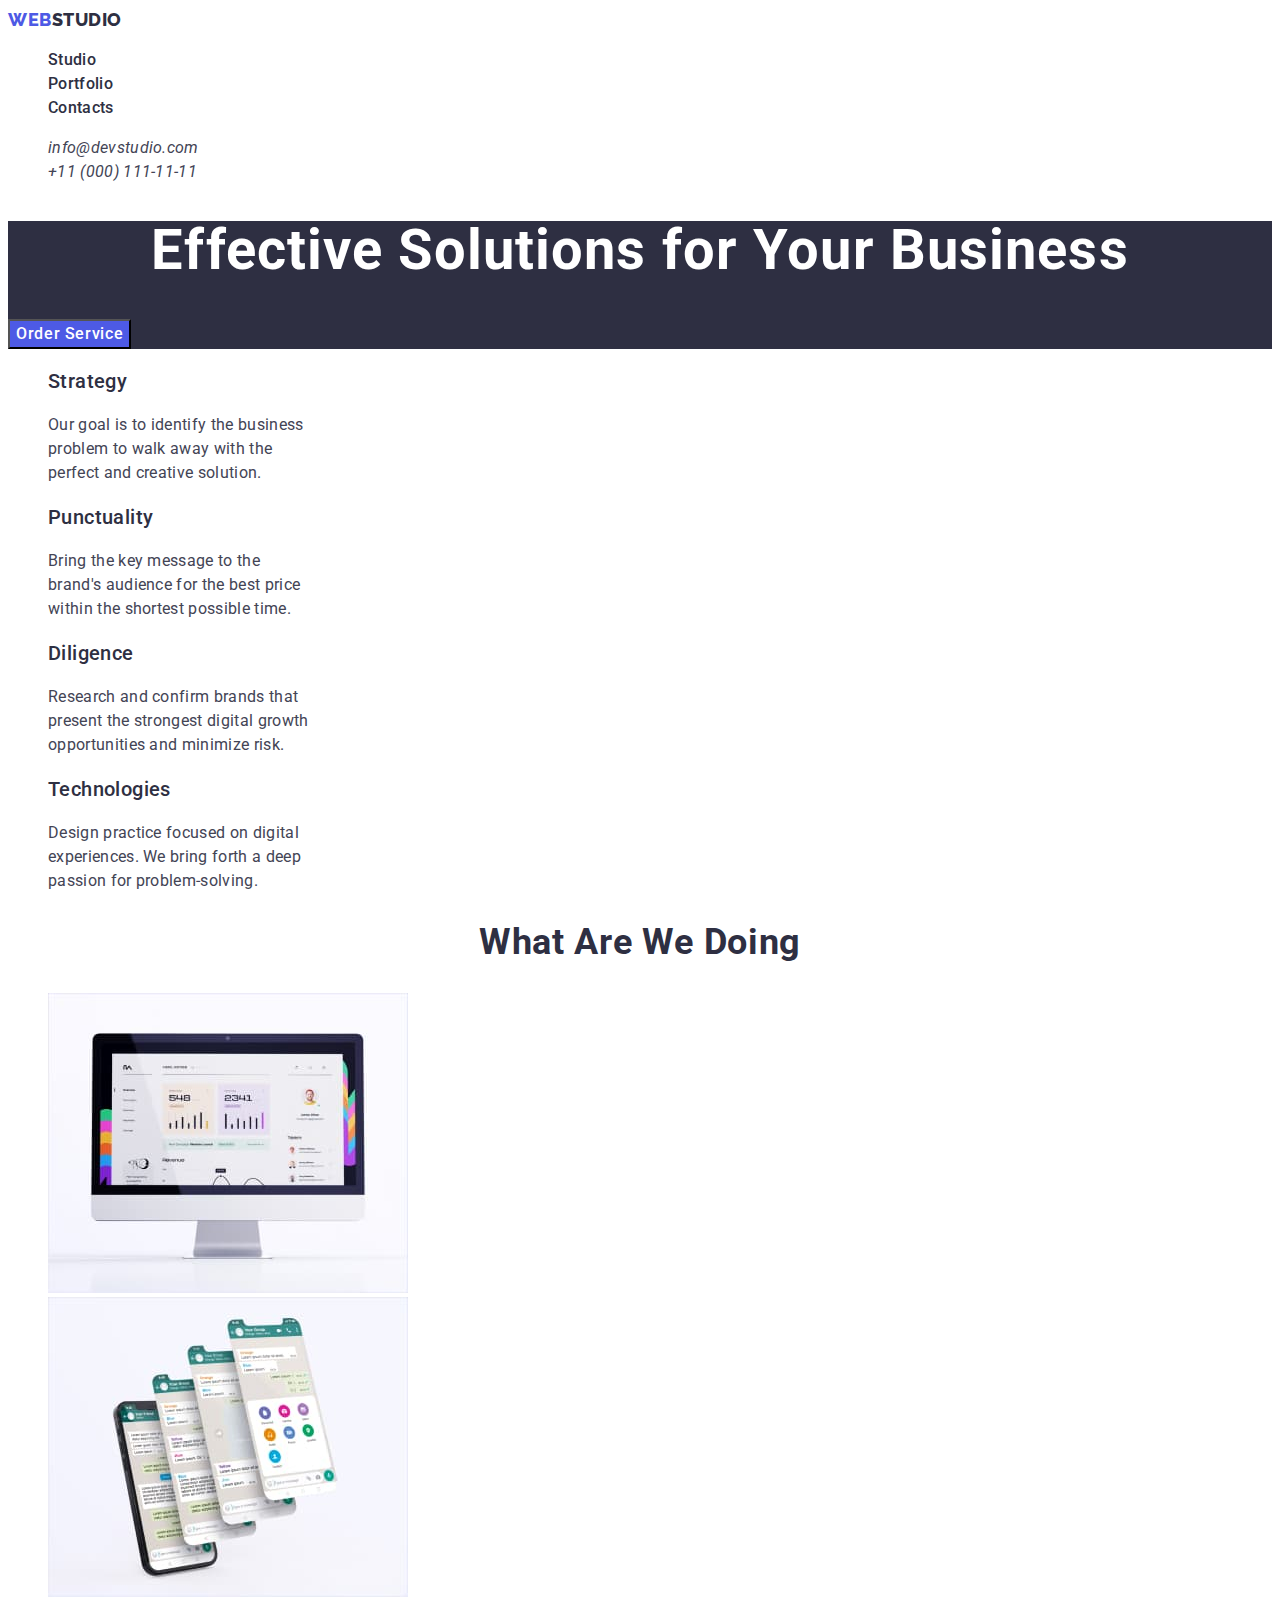
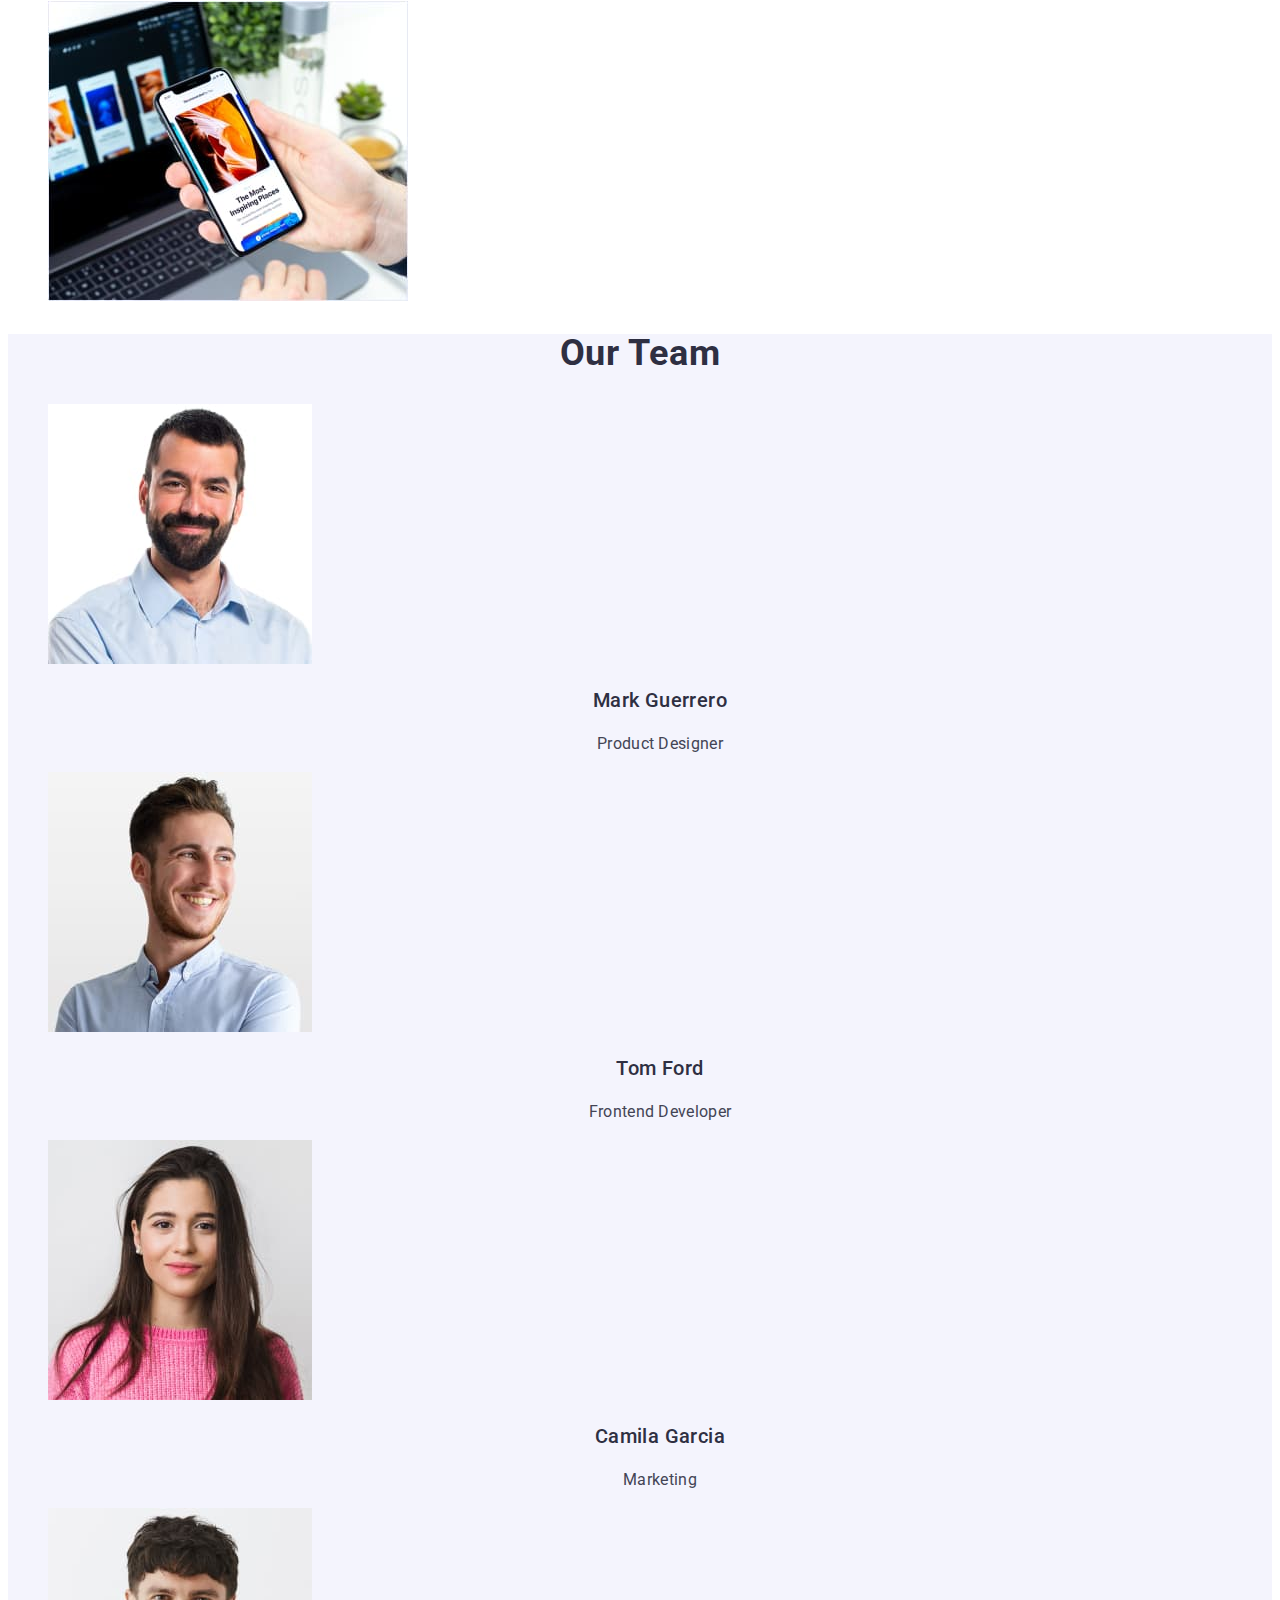
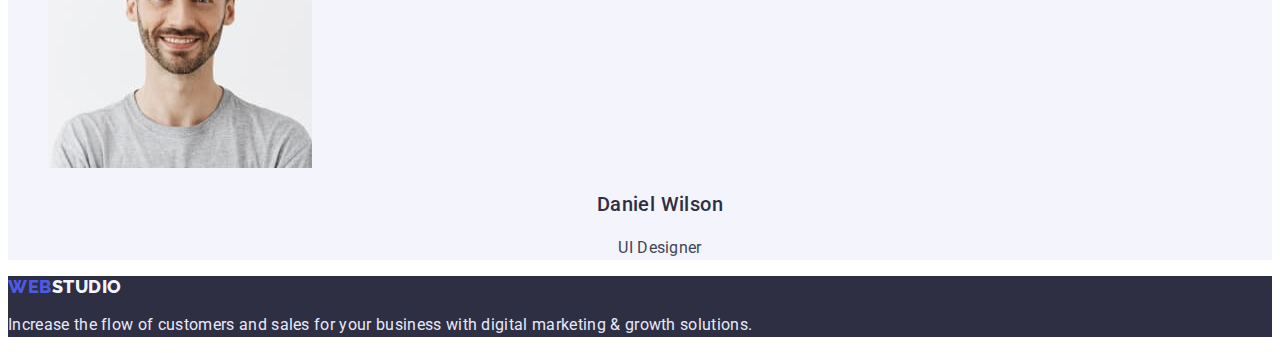
<file: index.html>
<!DOCTYPE html>
<html lang="en">
  <head>
    <meta charset="UTF-8">
    <meta http-equiv="X-UA-Compatible" content="IE=edge">
    <meta name="viewport" content="width=device-width, initial-scale=1.0">
    <title>WebStudio</title>
    <link rel="preconnect" href="https://fonts.googleapis.com">
    <link rel="preconnect" href="https://fonts.gstatic.com" crossorigin>
    <link href="https://fonts.googleapis.com/css2?family=Raleway:wght@800&family=Roboto:wght@400;500;700&display=swap" rel="stylesheet">
    <link rel="stylesheet" href="./css/styles.css">
  </head>

  <body>
    <header class="header">
      <nav class="header-navigation">
        <a href="./index.html" class="header-logo link"><span class="header-span-web">Web</span>Studio</a>
        <ul class="header-list list">
          <li class="header-item"><a href="./index.html" class="header-link link">Studio</a></li>
          <li class="header-item"><a href="./portfolio.html" class="header-link link">Portfolio</a></li>
          <li class="header-item"><a href="" class="header-link link">Contacts</a></li>
        </ul>
      </nav>
      <address class="header-address">
        <ul class="header-list list">
          <li class="header-item"><a href="mailto:info@devstudio.com" class="header-contacts link">info@devstudio.com</a></li>
          <li class="header-item"><a href="tel:+110001111111" class="header-contacts link">+11 (000) 111-11-11</a></li>
        </ul>
      </address>
    </header>

    <main>
      <section class="solutions">
        <h1 class="solution-title">Effective Solutions for Your Business</h1>
        <button type="button" class="solution-btn">Order Service</button>
      </section>

      <section class="features">
        <h2 class="hidden">Our features</h2>
        <ul class="features-lis list">
          <li class="features-item">
            <h3 class="features-item-title">Strategy</h3>
            <p class="features-item-text">
              Our goal is to identify the business<br>
              problem to walk away with the<br>
              perfect and creative solution.
            </p>
          </li>

          <li class="features-item">
            <h3 class="features-item-title">Punctuality</h3>
            <p class="features-item-text">
              Bring the key message to the<br>
              brand's audience for the best price<br>
              within the shortest possible time.
            </p>
          </li>

          <li class="features-item">
            <h3 class="features-item-title">Diligence</h3>
            <p class="features-item-text">
              Research and confirm brands that<br>
              present the strongest digital growth<br>
              opportunities and minimize risk.
            </p>
          </li>

          <li class="features-item">
            <h3 class="features-item-title">Technologies</h3>
            <p class="features-item-text">
              Design practice focused on digital<br>
              experiences. We bring forth a deep<br>
              passion for problem-solving.
            </p>
          </li>
        </ul>
      </section>
      <section class="products">
        <h2 class="products-title">What are we doing</h2>
        <ul class="products-list list">
          <li class="products-item">
            <img
              src="./images/img-1.jpg"
              width="360"
              height="300"
              alt="PC monitor"
            >
          </li>
          <li class="products-item">
            <img
              src="./images/img-2.jpg"
              width="360"
              height="300"
              alt="mobile phone"
            >
          </li>
          <li class="products-item">
            <img
              src="./images/img-3.jpg"
              width="360"
              height="300"
              alt="mobile phone in a hand and laptop behind"
            >
          </li>
        </ul>
      </section>

      <section class="team">
        <h2 class="team-title">Our Team</h2>
        <ul class="team-list list">
          <li class="team-item">
            <img
              src="./images/photo-1.jpg"
              width="264"
              height="260"
              alt="Mark Guerrero's photo"
            >
            <h3 class="team-item-title">Mark Guerrero</h3>
            <p class="team-item-text">Product Designer</p>
          </li>
          <li class="team-item">
            <img
              src="./images/photo-2.jpg"
              width="264"
              height="260"
              alt="Tom Ford's photo"
            >
            <h3 class="team-item-title">Tom Ford</h3>
            <p class="team-item-text">Frontend Developer</p>
          </li>
          <li class="team-item">
            <img
              src="./images/photo-3.jpg"
              width="264"
              height="260"
              alt="Camila Garcia's photo"
            >
            <h3 class="team-item-title">Camila Garcia</h3>
            <p class="team-item-text">Marketing</p>
          </li>
          <li class="team-item">
            <img
              src="./images/photo-4.jpg"
              width="264"
              height="260"
              alt="Daniel Wilson's photo"
            >
            <h3 class="team-item-title">Daniel Wilson</h3>
            <p class="team-item-text">UI Designer</p>
          </li>
        </ul>
      </section>
    </main>

    <footer class="footer">
      <a href="./index.html" class="footer-logo link"><span class="footer-span-web">Web</span>Studio</a>
      <p class="footer-text">
        Increase the flow of customers and sales for your business with digital
        marketing & growth solutions.
      </p>
    </footer>
  </body>
</html>
</file>
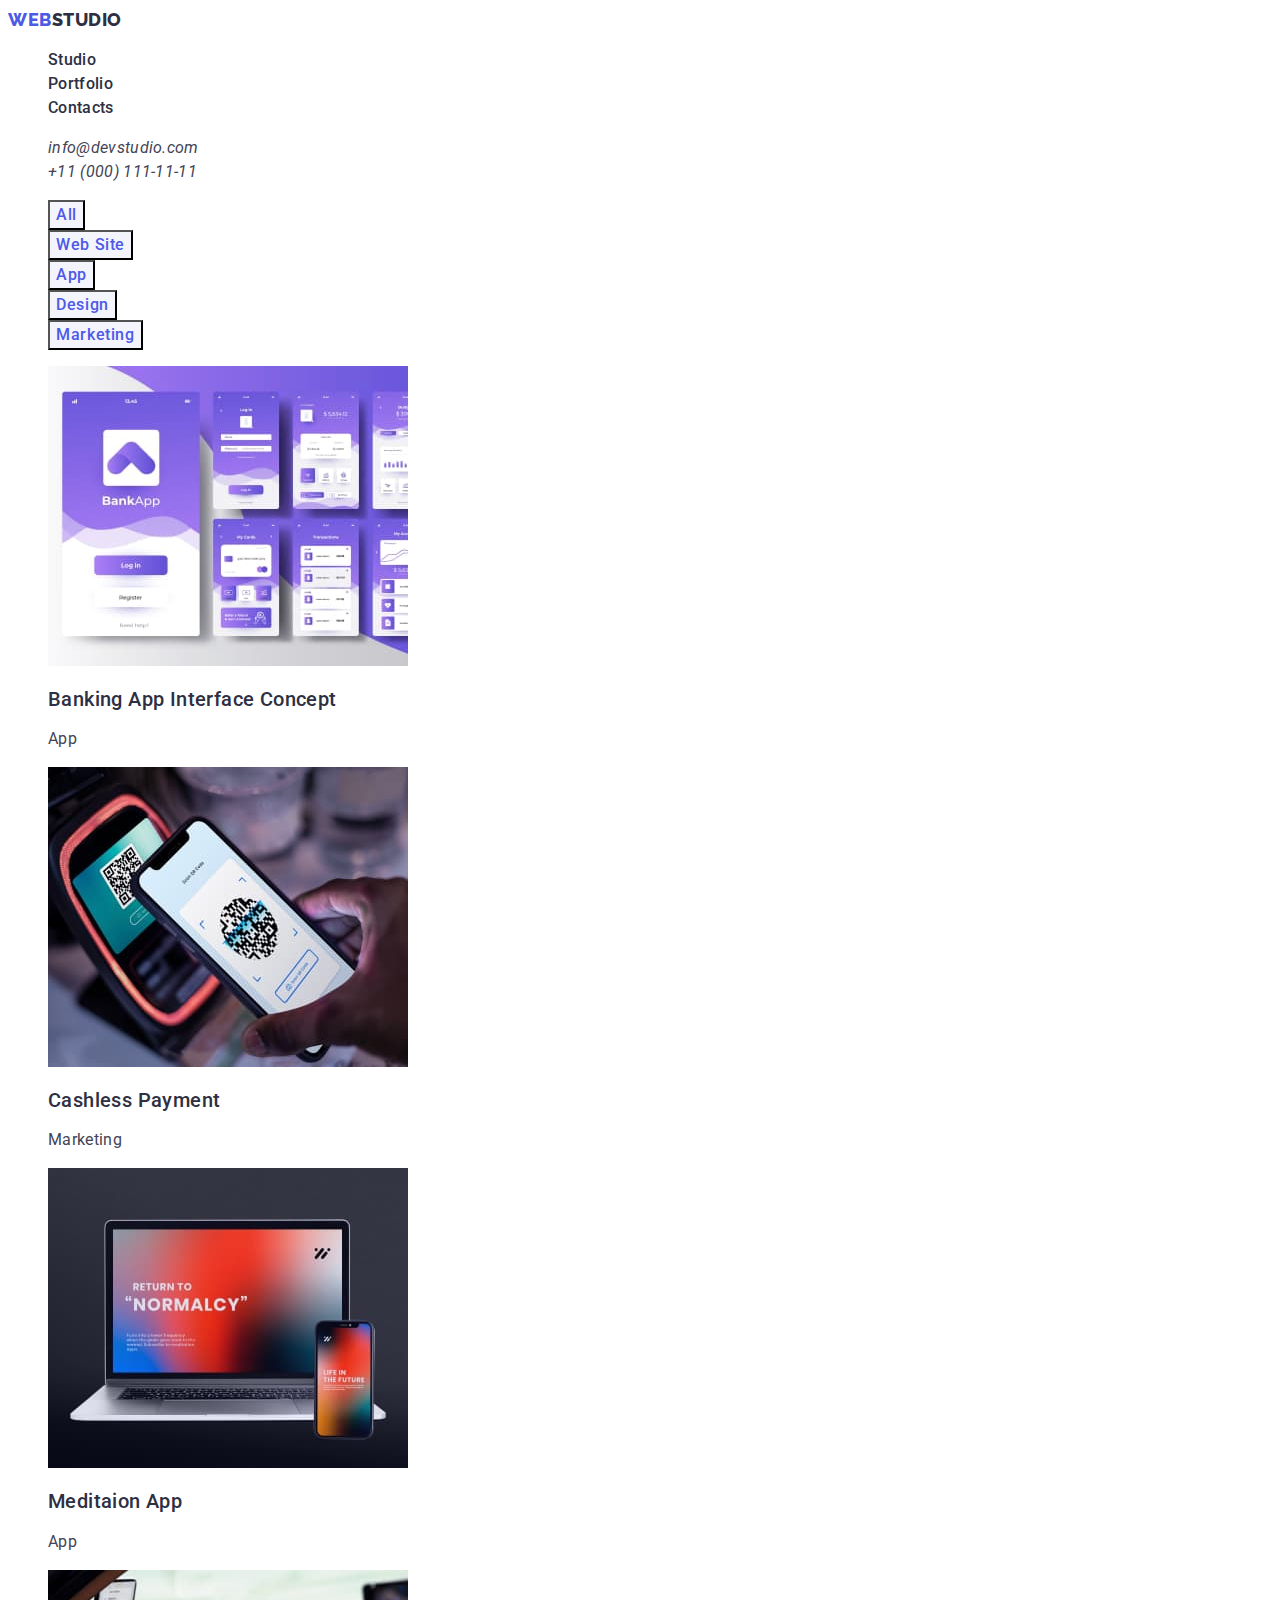
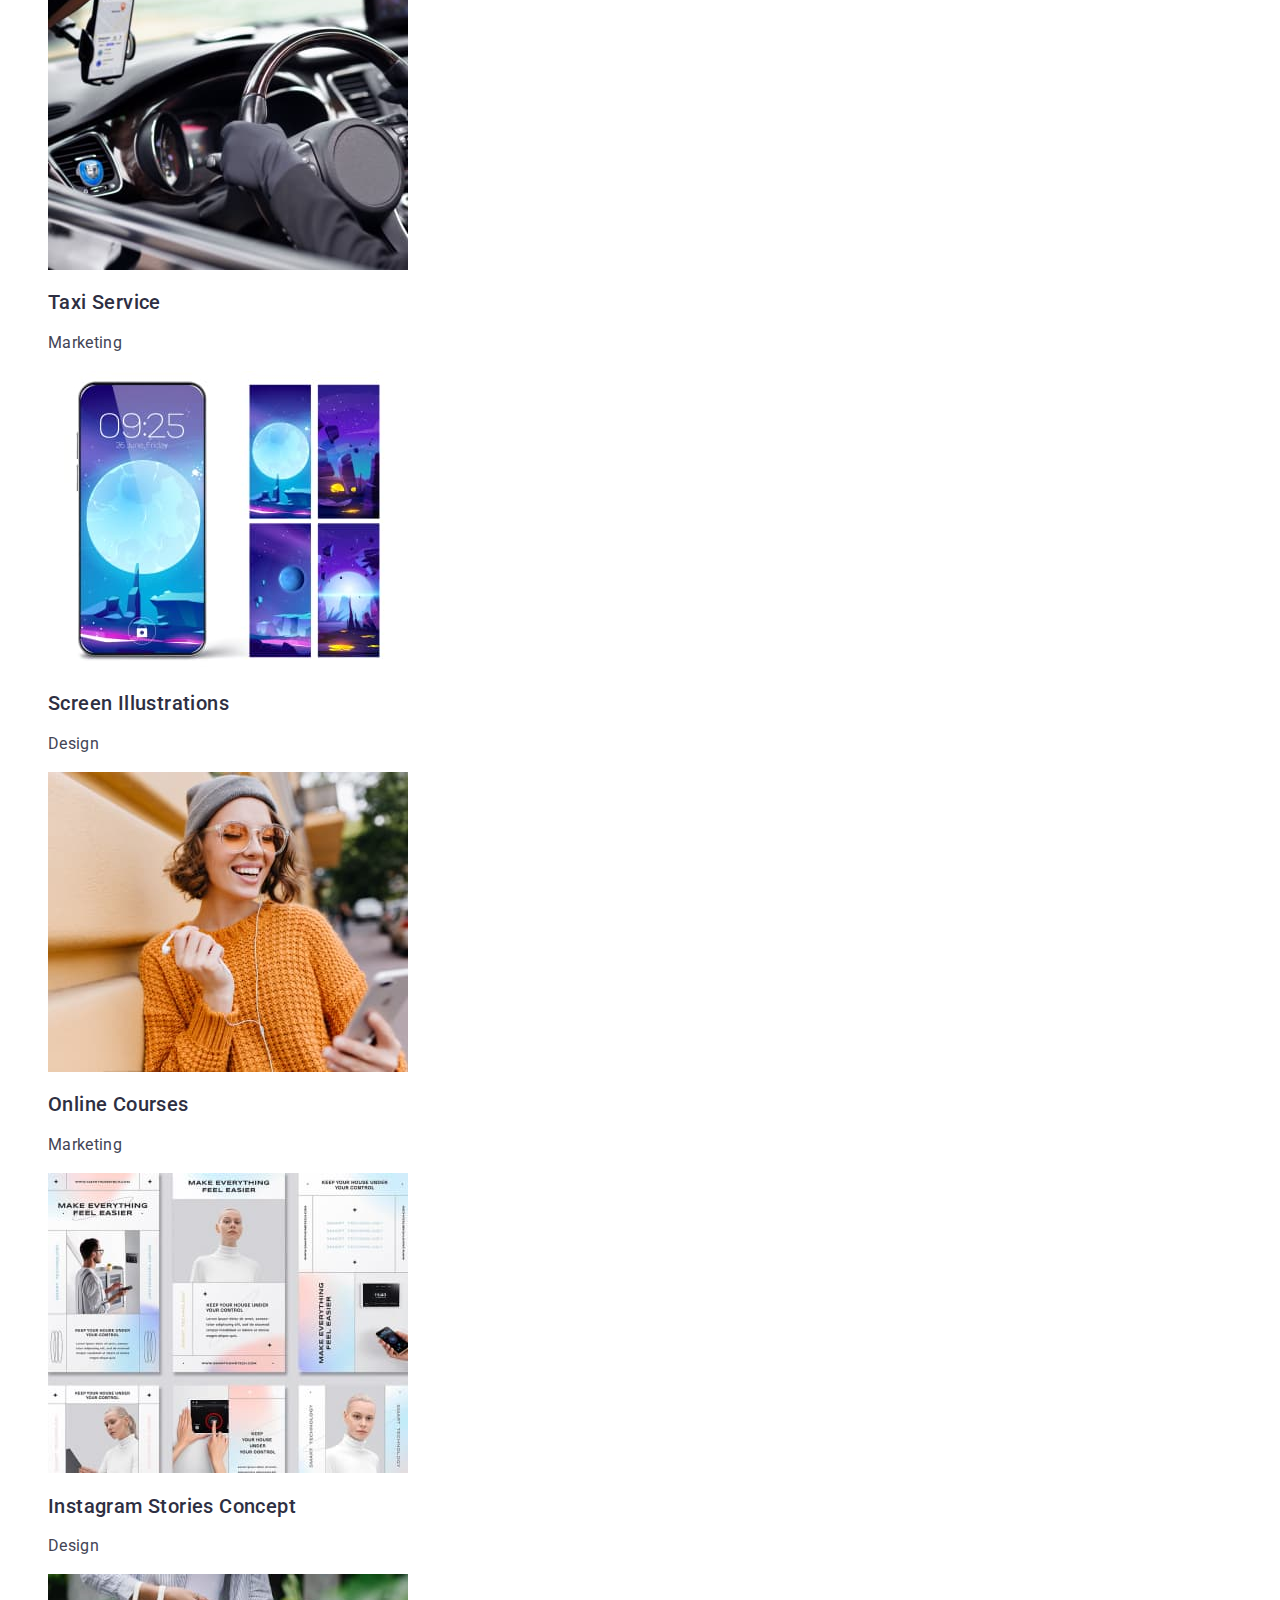
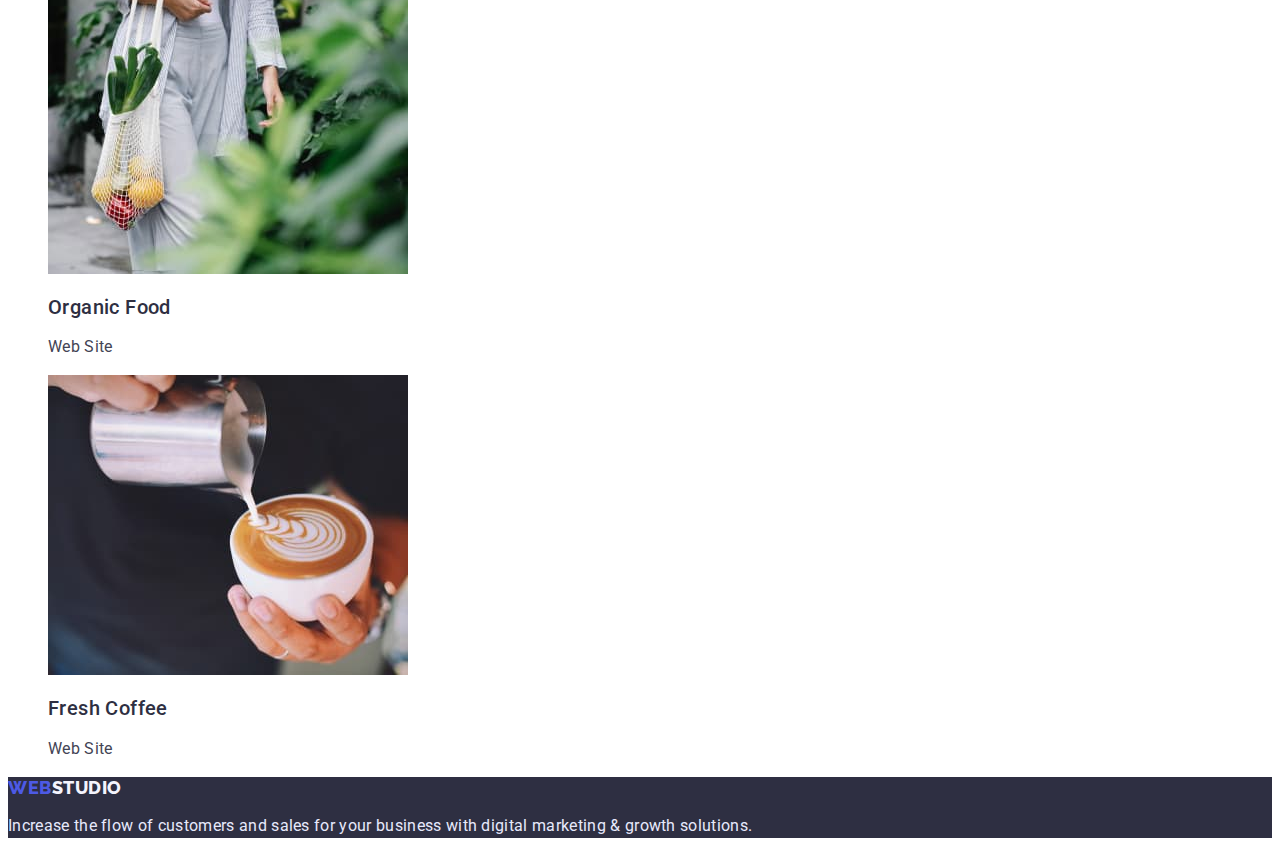
<file: portfolio.html>
<!DOCTYPE html>
<html lang="en">
  <head>
    <meta charset="UTF-8">
    <meta http-equiv="X-UA-Compatible" content="IE=edge">
    <meta name="viewport" content="width=device-width, initial-scale=1.0">
    <title>WebStudio</title>
    <link rel="preconnect" href="https://fonts.googleapis.com">
    <link rel="preconnect" href="https://fonts.gstatic.com" crossorigin>
    <link href="https://fonts.googleapis.com/css2?family=Raleway:wght@800&family=Roboto:wght@400;500;700&display=swap" rel="stylesheet">
    <link rel="stylesheet" href="./css/styles.css">
  </head>

  <body>
    <header class="header">
        <nav class="header-navigation">
          <a href="./index.html" class="header-logo link"><span class="header-span-web">Web</span>Studio</a>
          <ul class="header-list list">
            <li class="header-item"><a href="./index.html" class="header-link link">Studio</a></li>
            <li class="header-item"><a href="./portfolio.html" class="header-link link">Portfolio</a></li>
            <li class="header-item"><a href="" class="header-link link">Contacts</a></li>
          </ul>
        </nav>
        <address class="header-address">
          <ul class="header-list list">
            <li class="header-item"><a href="mailto:info@devstudio.com" class="header-contacts link">info@devstudio.com</a></li>
            <li class="header-item"><a href="tel:+110001111111" class="header-contacts link">+11 (000) 111-11-11</a></li>
          </ul>
        </address>
      </header>

    <main>
      <section class="portfolio">
        <h1 class="hidden">Our Portfolio</h1>
        <ul class="portfolio-list-btn list">
            <li class="portfolio-item-btn"><button type="button" class="portfolio-btn">All</button></li>
            <li class="portfolio-item-btn"><button type="button" class="portfolio-btn">Web Site</button></li>
            <li class="portfolio-item-btn"><button type="button" class="portfolio-btn">App</button></li>
            <li class="portfolio-item-btn"><button type="button" class="portfolio-btn">Design</button></li>
            <li class="portfolio-item-btn"><button type="button" class="portfolio-btn">Marketing</button></li>
        </ul>
        <ul class="portfolio-list-img list">
            <li class="portfolio-item-img">
                <img src="./images/picture-1.jpg" width="360" height="300" alt="banking app visual interface concept">
                    <h2 class="portfolio-item-img-title">Banking App Interface Concept</h2>
                    <p class="portfolio-item-img-tex">App</p>
            </li>
            <li class="portfolio-item-img">
                <img src="./images/picture-2.jpg" width="360" height="300" alt="a mobile phone in the hand and a payment terminal">
                    <h2 class="portfolio-item-img-title">Cashless Payment</h2>
                    <p class="portfolio-item-img-tex">Marketing</p>
            </li>
            <li class="portfolio-item-img">
                <img src="./images/picture-3.jpg" width="360" height="300" alt="meditaion app advertisement  on the mobile phone and leptop screens">
                    <h2 class="portfolio-item-img-title">Meditaion App</h2>
                    <p class="portfolio-item-img-tex">App</p>
            </li>
            <li class="portfolio-item-img">
                <img src="./images/picture-4.jpg" width="360" height="300" alt="inside car taxi picture">
                    <h2 class="portfolio-item-img-title">Taxi Service</h2>
                    <p class="portfolio-item-img-tex">Marketing</p>
            </li>
            <li class="portfolio-item-img">
                <img src="./images/picture-5.jpg" width="360" height="300" alt="mobile sreen illustrations">
                    <h2 class="portfolio-item-img-title">Screen Illustrations</h2>
                    <p class="portfolio-item-img-tex">Design</p>
            </li>
            <li class="portfolio-item-img">
                <img src="./images/picture-6.jpg" width="360" height="300" alt="a girl with the mobile phone and headphones">
                    <h2 class="portfolio-item-img-title">Online Courses</h2>
                    <p class="portfolio-item-img-tex">Marketing</p>
            </li>
            <li class="portfolio-item-img">
                <img src="./images/picture-7.jpg" width="360" height="300" alt="Instagram Stories Concept">
                    <h2 class="portfolio-item-img-title">Instagram Stories Concept</h2>
                    <p class="portfolio-item-img-tex">Design</p>
            </li>
            <li class="portfolio-item-img">
                <img src="./images/picture-8.jpg" width="360" height="300" alt="bag with vegetables on a woman's hand">
                    <h2 class="portfolio-item-img-title">Organic Food</h2>
                    <p class="portfolio-item-img-tex">Web Site</p>
            <li class="portfolio-item-img">
                <img src="./images/picture-9.jpg" width="360" height="300" alt="man's hands with a cup of coffee and a jar of cream that are pouring into that cup">
                    <h2 class="portfolio-item-img-title">Fresh Coffee</h2>
                    <p class="portfolio-item-img-tex">Web Site</p>
            </li>
        </ul>
      </section>
    </main>

    <footer class="footer">
        <a href="./index.html" class="footer-logo link"><span class="footer-span-web">Web</span>Studio</a>
        <p class="footer-text">
          Increase the flow of customers and sales for your business with digital
          marketing & growth solutions.
        </p>
      </footer>
  </body>
</html>
</file>
<file: css/styles.css>
:root {
    --main-color:#434455;
    --light-background-color:#F4F4FD;
    --dark-background-color:#2E2F42;
    --main-title-color:#FFFFFF;
    --second-title-color: #2E2F42;
    --nav-defolt-color: #2E2F42;
    --accent-color:#4D5AE5;
    --logo-font-size: 18px;
    --studio-btn-color: #FFFFFF;
    --studio-btn-background-color: #4D5AE5;
    --studio-btn-active-background-color:#404BBF;
    --studio-btn-text: #FFFFFF;
    --portfolio-btn-color: #4D5AE5;
    --portfolio-btn-background-color: #F4F4FD;
    --portfolio-btn-active-color: #FFFFFF;
    --portfolio-btn-active-background-color: #404BBF;
    --logo-color:#4D5AE5;
    --footer-logo-color:#F4F4FD;
    --footer-text-color: #E7E9FC
  }

body {
    font-family: "Roboto", sans-serif;
    color: var(--main-color);
}

.list {
    list-style: none;
  }
  
  .link {
    text-decoration: none;
  }


.hidden {
    position: absolute;
    width: 1px;
    height: 1px;
    margin: -1px;
    border: 0;
    padding: 0;
    white-space: nowrap;
    clip-path: inset(100%);
    clip: rect(0 0 0 0);
    overflow: hidden;
  }
  

/* -------------------------HEADER--------------------------- */

.header {

}

.header-navigation {
    color: var(--nav-defolt-color);
}

.header-logo {
    color: inherit;
    font-family: 'Raleway', sans-serif;
    font-weight: 800;
    font-size: var(--logo-font-size);
    line-height: 1.33;
    letter-spacing: 0.03em;
    text-transform: uppercase;
}

.header-address{
}

.header-list {
}


.header-item {
}

.header-link {
    font-weight: 500;
    font-size: 16px;
    line-height: 1.5;
    letter-spacing: 0.02em;
    color: inherit;
}

.header-link:hover,
.header-link:focus {
  color: var(--accent-color);
}

.header-contacts {
    font-size: 16px;
    line-height: 1.5;
    letter-spacing: 0.02em;
    color: inherit;
}

.header-contacts:hover,
.header-contacts:focus {
    color: var(--accent-color);
}

.header-span-web {
    color: var(--logo-color);
}

/* -------------------------SOLUTIONS-------------------------- */

.solutions {
    background: var(--dark-background-color);
}

.solution-title {
    font-size: 56px;
    line-height: 1.07;
    text-align: center;
    letter-spacing: 0.02em;
    color: var(--main-title-color);
}

.solution-btn {
    font-family: inherit;
    font-weight: 500;
    font-size: 16px;
    line-height: 1.5;
    letter-spacing: 0.04em;
    color: var(--studio-btn-color);
    background-color: var(--studio-btn-background-color);
    cursor: pointer;
}

.solution-btn:hover,
.solution-btn:focus {
 background-color: var(--studio-btn-active-background-color);
}


/* -------------------------FEATURES-------------------------- */


.features {
}

.features-list {
}

.features-item {
}

.features-item-title {
    font-weight: 500;
    font-size: 20px;
    line-height: 1.2;
    letter-spacing: 0.02em;
    color: var(--second-title-color);
}

.features-item-text {
    font-size: 16px;
    line-height: 1.5;
    letter-spacing: 0.02em;
}

/* -------------------------PRODUCTS-------------------------- */

.products {
}

.products-title {
    font-size: 36px;
    line-height: 1.11;
    text-align: center;
    letter-spacing: 0.02em;
    text-transform: capitalize;
    color: var(--second-title-color);
}

.products-list {
}

.products-item {
}

/* -------------------------TEAM-------------------------- */

.team {
    background-color: var(--light-background-color);
}

.team-title {
    font-size: 36px;
    line-height: 1.11;
    text-align: center;
    letter-spacing: 0.02em;
    text-transform: capitalize;
    color: var(--second-title-color);
}

.team-list {
}
.team-item {
}

.team-item-title {
    font-weight: 500;
    font-size: 20px;
    line-height: 1.2;
    text-align: center;
    letter-spacing: 0.02em;
    color: var(--second-title-color);
}

.team-item-text {
    font-size: 16px;
    line-height: 24px;
    text-align: center;
    letter-spacing: 0.02em;
}

/* -------------------------PORTFOLIO-------------------------- */

.portfolio {
}

.portfolio-list-btn {
}

.portfolio-item-btn {
}

.portfolio-btn {
    font-family: inherit;
    font-weight: 500;
    font-size: 16px;
    line-height: 1.5;
    text-align: center;
    letter-spacing: 0.04em;
    color: var(--portfolio-btn-color);
    background-color: var(--portfolio-btn-background-color);
    cursor: pointer;
}

.portfolio-btn:hover,
.portfolio-btn:focus {
    color: var(--portfolio-btn-active-color);
    background-color: var(--portfolio-btn-active-background-color);
}

.portfolio-list-img {
}

.portfolio-item-img {
}

.portfolio-item-img-title {
    font-weight: 500;
    font-size: 20px;
    line-height: 1.2;
    letter-spacing: 0.02em;
    color: var(--second-title-color);
}

.portfolio-item-img-tex {
    font-size: 16px;
    line-height: 1.5;
    letter-spacing: 0.02em;
}

/* -------------------------FOOTER-------------------------- */

.footer {
    background-color: var(--dark-background-color);
}

.footer-logo {
    font-family: 'Raleway', sans-serif;
    font-weight: 800;
    font-size: var(--logo-font-size);
    line-height: 1.17;
    letter-spacing: 0.03em;
    text-transform: uppercase;
    color: var(--footer-logo-color);
}

.footer-span-web {
    color: var(--logo-color); 
}

.footer-text {
    font-size: 16px;
    line-height: 1.5;
    letter-spacing: 0.02em;
    color: var(--footer-text-color);
}
</file>
